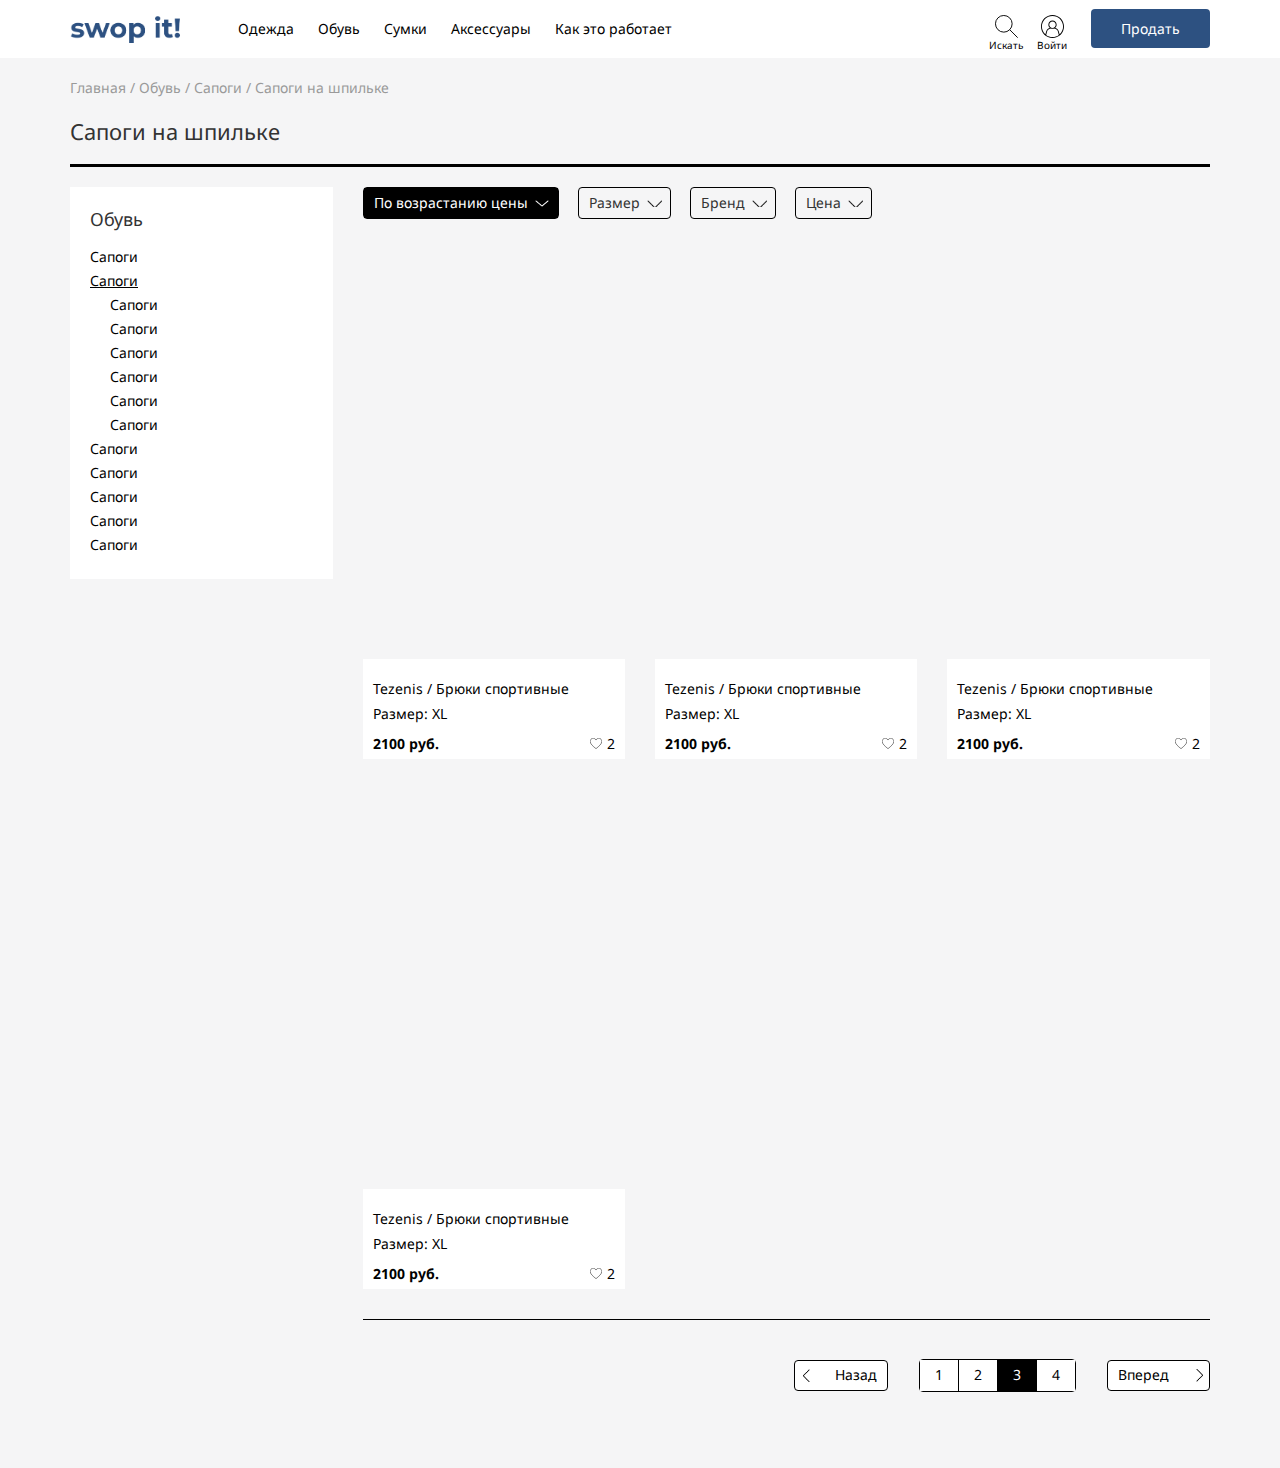
<file: catalog.html>
<html lang="ru">
	<meta charset="utf-8">
	<meta http-equiv="X-UA-Compatible" content="IE=edge">
	<meta name="viewport" content="width=device-width, initial-scale=1">
	<title>О бренде</title>
	<meta name="Keywords" content="">
	<meta name="Description" content="">
	<!-- <link rel="shortcut icon" href="/favicon.ico"> -->

	<meta property="og:title" content="Каталог">


  <link rel="stylesheet" href="https://maxcdn.bootstrapcdn.com/bootstrap/3.3.7/css/bootstrap.min.css" integrity="sha384-BVYiiSIFeK1dGmJRAkycuHAHRg32OmUcww7on3RYdg4Va+PmSTsz/K68vbdEjh4u" crossorigin="anonymous">
	<link href="css/style_main.css" rel="stylesheet">
</head>
<body>
    <header class="">
      <div class="container">
        <a class="mob-menu-button">
          <img src="img/menu.svg" width="30" alt=""><br/>
          <span>Меню</span>
        </a>
        <a href="" class="logo"></a>
        <ul class="main-menu">
          <li><a href="/">Одежда</a></li>
          <li><a href="/">Обувь</a></li>
          <li><a href="/">Сумки</a></li>
          <li><a href="/">Аксессуары</a></li>
          <li><a href="/">Как это работает</a></li>
        </ul>

        <div class="header-right">
          <a class="header-icon" id="search-button">
            <img class="header-icon__invis" src="img/times-solid.svg" width="23" alt="">
            <img src="img/search-solid.svg" width="23" alt=""><br/>
            <span>Искать</span></a>
          <a href="" class="header-icon">
            <img src="img/user-circle-regular.svg" width="23" alt=""><br/>
            <span>Войти</span>
          </a>
          <a href="" class="butn">Продать</a>
        </div>
        <div class="top-search">
          <input type="text" name="" value="" placeholder="Искать в каталоге" />
        </div>
      </div>
    </header>
    <main class="maincontent">
			<div class="container">
	      <div class="breadcrumbs">
	      	<a href="">Главная</a> /
	      	<a href="">Обувь</a> /
	      	<a href="">Сапоги</a> /
	      	<a href="">Сапоги на шпильке</a>
	      </div>
				<div class="catalog__title">
					<a href="/" class="catalog__title-back"></a>
					Сапоги на шпильке
				</div>
				<div class="catalog__mob-panel">
					<a href="#" class="catalog__mob-panel-section">Сапоги на шпильке</a>
					<a href="#" class="catalog__mob-panel-filters">Фильтры</a>
				</div>
				<div class="row">
					<div class="col-md-3">
						<div class="catalog__category-block">
							<div class="catalog__category-block-mob-close"><img src="img/times-solid.svg" /></div>
							<div class="catalog__category-list-title">
								Обувь
							</div>
							<div class="catalog__category-list">
								<div class="catalog__category-list-item">
									<a href="#">Сапоги</a>
								</div>
								<div class="catalog__category-list-item catalog__category-list-item--has-items">
									<a>Сапоги</a>
									<div class="catalog__category-list-subitems">
										<a href="/">Сапоги</a>
										<a href="/">Сапоги</a>
										<a href="/">Сапоги</a>
										<a href="/">Сапоги</a>
										<a href="/">Сапоги</a>
										<a href="/">Сапоги</a>
									</div>
								</div>
								<div class="catalog__category-list-item">
									<a href="#">Сапоги</a>
								</div>
								<div class="catalog__category-list-item">
									<a href="#">Сапоги</a>
								</div>
								<div class="catalog__category-list-item">
									<a href="#">Сапоги</a>
								</div>
								<div class="catalog__category-list-item">
									<a href="#">Сапоги</a>
								</div>
								<div class="catalog__category-list-item">
									<a href="#">Сапоги</a>
								</div>
							</div>
						</div>
					</div>
					<div class="col-md-9">
						<div class="catalog__filter-block">
							<div class="catalog__filter-block-mob-close"><img src="img/times-solid.svg" /></div>
							<div class="catalog__category-list-title catalog__filter-list-title">
								Фильтры
							</div>
							<div class="catalog__filter current">
								<div class="catalog__filter-current">
									<div class="catalog__filter-current-close">
									</div>
									По возрастанию цены</div>
								<div class="catalog__filter-list">
									<div class="catalog__filter-list-item">Вариант</div>
									<div class="catalog__filter-list-item">Вариант</div>
									<div class="catalog__filter-list-item">Вариант</div>
									<div class="catalog__filter-list-item">Вариант</div>
								</div>
							</div>
							<div class="catalog__filter">
								<div class="catalog__filter-current">
									<div class="catalog__filter-current-close">
									</div>
									Размер
								</div>
								<div class="catalog__filter-list">
									<div class="catalog__filter-list-checkbox">
										<label for="">
											XS
											<input type="checkbox" name="" value=""/>
										</label>
									</div>
									<div class="catalog__filter-list-checkbox">
										<label for="">
											XL
											<input type="checkbox" name="" value=""/>
										</label>
									</div>
									<div class="catalog__filter-list-checkbox">
										<label for="">
											XXL
											<input type="checkbox" name="" value=""/>
										</label>
									</div>
									<div class="catalog__filter-list-buttons">
										<a href="#" class="butn butn--empty">Сбросить</a>
										<a href="#" class="butn">Применить</a>
									</div>
								</div>
							</div>
							<div class="catalog__filter">
								<div class="catalog__filter-current">
									<div class="catalog__filter-current-close">
									</div>
									Бренд
								</div>
								<div class="catalog__filter-list">
									<div class="catalog__filter-list-item">Вариант</div>
									<div class="catalog__filter-list-item">Вариант</div>
									<div class="catalog__filter-list-item">Вариант</div>
									<div class="catalog__filter-list-item">Вариант</div>
								</div>
							</div>
							<div class="catalog__filter">
								<div class="catalog__filter-current">
									<div class="catalog__filter-current-close">
									</div>
									Цена
								</div>
								<div class="catalog__filter-list catalog__filter-list-content">
									<span>От</span>
									<input type="text" name="" value="" />
									<span>До</span>
									<input type="text" name="" value="" />
									<div class="catalog__filter-list-buttons">
										<a href="#" class="butn butn--empty">Сбросить</a>
										<a href="#" class="butn">Применить</a>
									</div>
								</div>
							</div>
						</div>

						<div class="new-goods catalog__page row">
		          <a class="new-goods__item col-sm-4 col-xs-6">
		            <span style="background-image: url(https://edgedesigns.ru/wa-data/public/shop/products/58/02/258/images/1097/1097.500.jpg)" class="new-goods__item-img"></span>
		            <span class="new-goods__item-info">
		              <span class="new-goods__item-title">Tezenis / Брюки спортивные</span>
		              <span class="new-goods__item-size">Размер: XL</span>
		              <span class="new-goods__item-bottom">
		                <span class="new-goods__item-price">2100 руб.</span>
		                <span class="new-goods__item-like">
		                  <img src="img/heart-regular.svg" /><span>2</span>
		                </span>
		              </span>
		            </span>
		          </a>

		          <a class="new-goods__item col-sm-4 col-xs-6">
		            <span style="background-image: url(https://edgedesigns.ru/wa-data/public/shop/products/58/02/258/images/1097/1097.500.jpg)" class="new-goods__item-img"></span>
		            <span class="new-goods__item-info">
		              <span class="new-goods__item-title">Tezenis / Брюки спортивные</span>
		              <span class="new-goods__item-size">Размер: XL</span>
		              <span class="new-goods__item-bottom">
		                <span class="new-goods__item-price">2100 руб.</span>
		                <span class="new-goods__item-like">
		                  <img src="img/heart-regular.svg" /><span>2</span>
		                </span>
		              </span>
		            </span>
		          </a>

		          <a class="new-goods__item col-sm-4 col-xs-6">
		            <span style="background-image: url(https://edgedesigns.ru/wa-data/public/shop/products/58/02/258/images/1097/1097.500.jpg)" class="new-goods__item-img"></span>
		            <span class="new-goods__item-info">
		              <span class="new-goods__item-title">Tezenis / Брюки спортивные</span>
		              <span class="new-goods__item-size">Размер: XL</span>
		              <span class="new-goods__item-bottom">
		                <span class="new-goods__item-price">2100 руб.</span>
		                <span class="new-goods__item-like">
		                  <img src="img/heart-regular.svg" /><span>2</span>
		                </span>
		              </span>
		            </span>
		          </a>

		          <a class="new-goods__item col-md-4 col-xs-6">
		            <span style="background-image: url(https://edgedesigns.ru/wa-data/public/shop/products/58/02/258/images/1097/1097.500.jpg)" class="new-goods__item-img"></span>
		            <span class="new-goods__item-info">
		              <span class="new-goods__item-title">Tezenis / Брюки спортивные</span>
		              <span class="new-goods__item-size">Размер: XL</span>
		              <span class="new-goods__item-bottom">
		                <span class="new-goods__item-price">2100 руб.</span>
		                <span class="new-goods__item-like">
		                  <img src="img/heart-regular.svg" /><span>2</span>
		                </span>
		              </span>
		            </span>
		          </a>

		        </div>

						<div class="catalog__pagination">
							<a href="#" class="catalog__pagination-prev">Назад</a>
							<div class="catalog__pagination-nums">
								<a href="#">1</a>
								<a href="#">2</a>
								<a href="#" class="catalog__pagination-current">3</a>
								<a href="#">4</a>
							</div>
							<div class="catalog__pagination-nums--mob">2 из 23 </div>
							<a href="#" class="catalog__pagination-next">Вперед</a>
						</div>

					</div>
				</div>
			</div>
    </main>

		<div class="main-menu-mob">
			<div class="main-menu-mob__head">
				<a href="" class="logo"></a>
				<img class="main-menu-mob__close" src="img/times-solid.svg" />
			</div>
			<div class="main-menu-mob__body">
				<ul>
					<li class="main-menu-mob__item-hasChildren">
						<a>Одежда</a>
						<ul>
							<li><a href="">Кеды</a></li>
							<li><a href="">Кеды</a></li>
							<li class="main-menu-mob__item-hasChildren">
								<a>Сапоги</a>
								<ul>
									<li><a href="">Сапоги</a></li>
									<li><a href="">Сапоги</a></li>
									<li><a href="">Сапоги</a></li>
									<li><a href="">Сапоги</a></li>
								</ul>
							</li>
							<li><a href="">Кеды</a></li>
							<li><a href="">Кеды</a></li>
						</ul>
					</li>
					<li><a href="">Обувь</a></li>
					<li><a href="">Сумки</a></li>
					<li><a href="">Аксессуары</a></li>
					<li><a href="">О нас</a></li>
					<li><a href="">Войти</a></li>
				</ul>
			</div>
		</div>

  <script type="text/javascript" src="https://edgedesigns.ru//wa-content/js/jquery/jquery-1.11.1.min.js"></script>
	<script src="https://edgedesigns.ru//wa-data/public/site/themes/edge/js/bootstrap.min.js"></script>
  <script type="text/javascript" src="script.js"></script>
  </body>
</file>
<file: css/style_main.css>
@import url('https://fonts.googleapis.com/css?family=Noto+Sans:400,400i,700&display=swap&subset=cyrillic');

* {
  box-sizing: border-box;
  /* font-family: 'Open Sans', sans-serif !important; */
  font-family: 'Noto Sans', sans-serif;
  outline: none !important;
}
input[type="text"] {
  border: 1px solid #9A9A9A;
  border-radius: 4px;
  height: 26px;
}
.butn {
  background: #2D5181;
  padding: 10px 30px;
  color: #FFF;
  border-radius: 4px;
  text-align: center;
}

.butn--empty {
  background: #FFF;
  color: #000;
  border: 1px solid #000;
}
.butn:hover {
  color: #FFF;
  text-decoration: none;
}
.butn--empty:hover {
  color: #000;
}


h2 {
  font-size: 24px;
  line-height: 1.2;
  padding-bottom: 10px;
}

body {
    background: #F5F5F6;
    padding-bottom: 50px;
}
header {
  background: #FFF;
  padding: 5px 0;
  height: 58px;
}
header .container {
  position: relative;
}

.logo {
  display: inline-block;
  margin-right: 20px;
  position: relative;
  top: 0;
  width: 144px;
  height: 40px;
  background: url(../img/logo.png) 85% 50% no-repeat;
  z-index: 50;
  background-size: 132%;
}
.main-menu {
  list-style: none;
  display: inline-block;
  padding-left: 0;
  position: relative;
  top: -11px;
}
.main-menu li {
  display: inline-block;
  margin-right: 20px;
}
.main-menu li a {
  color: #000! important;
  text-decoration: none !important;
}
.header-right {
  float: right;
  position: relative;
  top: 17px;
}
.header-right .butn {
  margin-left: 20px;
  position: relative;
  top: -22px;
}
.header-icon {
  position: relative;
  text-decoration: none !important;
  display: inline-block;
  text-align: center;
  margin-left: 10px;
  top: -7px;
}
.header-icon span {
  font-size: 10px;
  color: #000 !important;
}
.header-icon__invis {
  display: none;
}
#search-button.open img {
    display: none;
}
#search-button.open .header-icon__invis {
    display: inline-block;
}
.top-search {
  display: none;
  position: absolute;
  top: 2px;
  left: 170px;
  background: #FFF;
  padding: 10px 0;
}
.top-search input {
  background: url(../img/search-solid.svg) no-repeat;
  padding-left: 30px;
  border: none;
  box-shadow: none;
  outline: none !important;
  border-radius: 4px;
}
.top-banner {
  width: 1140px;
  margin: 0 auto;
  height: 480px;
  background-size: 100% auto;
  display: flex;
  box-sizing: border-box;
  padding: 0 90px;
  justify-content: center;
  flex-direction: column;
  margin-bottom: 50px;
  background-repeat: no-repeat;
}
.top-banner__content {

}
.top-banner__text1 {
  padding-bottom: 5px;
  font-size: 24px;
  color: #FFF;
}
.top-banner__text2 {
  font-size: 16px;
  padding-bottom: 30px;
    color: #FFF;
}


.popular-brands {
  /* display: flex; */
  /* justify-content: space-between; */
  margin-bottom: 20px;
}
.popular-brands__item {
  text-align: center;
  margin-bottom: 20px;

}
.popular-brands__item-image {
  background-size: 100% auto;
  background-repeat: no-repeat !important;
}
.popular-brands__item:hover .popular-brands__item-image .butn {
  opacity: 1;
}
.popular-brands__item-image {
  height: 400px;
  position: relative;
  margin-bottom: 20px;
}
.popular-brands__item:hover .popular-brands__item-image::before {
  display: block;
}
.popular-brands__item-image::before {
  content: '';
  display: none;
  width: 100%;
  height: 100%;
  background: #000;
  opacity: .3;
  position: absolute;
  top: 0;
  left: 0;
  z-index: 1;
}
.popular-brands__item-image .butn {
  position: absolute;
  top: 50%;
  left: 50%;
  margin-left: -62px;
  opacity: 0;
  z-index: 2;
}
.popular-brands__item-text {
  font-size: 18px;
}
.new-goods {
}
.new-goods__item {
  height: 510px;
  text-decoration: none !important;
  color: #000;
  margin-bottom: 20px;
  color: #000 !important;
}

.new-goods__item-info {
  display: block;
  background: #FFF;
  padding-top: 20px;
}

.new-goods__item-img {
  display: block;
  background-size: cover;
  height: 400px;
}

.new-goods__item-title {
  padding: 0 10px;
  display: block;
}
.new-goods__item-size {
  padding: 5px 10px;
  display: block;
}
.new-goods__item-bottom {
  padding: 5px 10px;
  display: block;
  overflow: hidden;
}
.new-goods__item-price {
  float: left;
}
.new-goods__item-like {
  float: right;
  width: 50px;
  text-align: right;
}
.new-goods__item-like img {
  display: inline-block;
  margin-right: 5px;
  width: 12px;
  position: relative;
  top: -2px
}
.new-goods__item-like span {
  display: inline-block;
}


.breadcrumbs {
  color: #9A9A9A;
  padding: 20px 0;
}

.breadcrumbs a {
  text-decoration: none !important;
  color: #9A9A9A;
  display: inline-block;
}

.catalog__title {
  font-size: 22px;
  line-height: 30px;
  padding-bottom: 20px;
  margin-bottom: 20px;
  border-bottom: 3px solid #000;
  line-height: 1.2;
}
.catalog__title-back {
  display: none;
}

.catalog__category-block {
  background: #FFF;
  padding: 20px;
}
.catalog__category-block-mob-close {
  display: none;
}

.catalog__category-list {

}
.catalog__category-list-title {
  font-size: 18px;
  line-height: 25px;
  margin-bottom: 15px;
}
.catalog__category-list-item {

}
.catalog__category-list-item a {
  color: #000;
  display: block;
  font-size: 14px;
  line-height: 19px;
  margin-bottom: 5px;
}
.catalog__category-list-item--has-items {

}
.catalog__category-list-item--has-items>a {
  text-decoration: underline;
}

.catalog__category-list-subitems {
  padding-left: 20px;
}
.catalog__category-list-subitems a {
  font-size: 14px;
  line-height: 19px;
  margin-bottom: 5px;
  display: block;
}

.catalog__page .new-goods__item-price {
  font-weight: bold;
  font-size: 14px;
}

.catalog__filter-block {
  padding-bottom: 40px;
  position: relative;
  z-index: 2;
}
.catalog__filter {
  border-radius: 4px;
  border: 1px solid #000;
  display: inline-block;
  margin-right: 15px;

  position: relative;
  cursor: pointer;
}
.catalog__filter:after {
  content: '';
  display: block;
  position: absolute;
  top: 12px;
  right: 8px;
  width: 15px;
  height: 7px;
  background: url(../img/filter-arr-b.png) no-repeat;
  background-size: 100%;
}
.catalog__filter.current:after {
  background: url(../img/filter-arr-w.png) no-repeat;
}
.catalog__filter.current .catalog__filter-current {
  background: #000;
  color: #FFF;
}
.catalog__filter-current {
  padding: 5px 30px 5px 10px;
}
.catalog__filter-list {
  display: none;
  background: #FFF;
}
.catalog__filter.open .catalog__filter-list {
  display: block;
  position: absolute;
  top: 29px;
  padding: 10px;
  min-width: 100%;
  border: 1px solid #000;
  border-radius: 4px;
  padding-bottom: 10px;
}
.catalog__filter-list-item {

}

.catalog__filter-list-checkbox {
  clear: both;
  padding: 3px 0;
}
.catalog__filter-list-checkbox label {
  display: block;
}
.catalog__filter-list-checkbox input {
  float: right;
}

.catalog__filter-list-buttons {
  clear: both;
  padding-top: 5px;
}

.catalog__filter-list-buttons .butn {
  display: block;
  margin-bottom: 5px;
}

.catalog__pagination {
  padding: 27px 0;
  border-top: 1px solid #000;
  text-align: right;
}

.catalog__pagination {
  position: relative;
}
.catalog__pagination-prev {
  height: 31px;
  margin-left: 27px;
  display: inline-block;
  color: #000;
  padding: 4px 10px 0 40px;
  position: relative;
  font-size: 14px;
  background: #FFF;
  border: 1px solid #000;
  border-radius: 4px;
  height: 31px;
  text-decoration: none !important;
}
.catalog__pagination-prev::after {
  content: '';
  display: block;
  position: absolute;
  top: 6px;
  left: 0;
  width: 13px;
  height: 17px;
  background: url(../img/filter-arr-b.png) no-repeat;
  transform: rotate(90deg);
  background-size: 100%;
}
.catalog__pagination-next::after {
  content: '';
    display: block;
    position: absolute;
    top: 6px;
    right: -2px;
    width: 13px;
    height: 17px;
    background: url(../img/filter-arr-b.png) no-repeat;
    transform: rotate(270deg);
    background-size: 100%;
}
.catalog__pagination-next {
  margin-left: 27px;
  display: inline-block;
  color: #000;
  padding: 4px 40px 0 10px;
  position: relative;
  font-size: 14px;
  background: #FFF;
  border: 1px solid #000;
  border-radius: 4px;
  height: 31px;
  text-decoration: none !important;
}
.catalog__pagination-nums {
  margin-left: 27px;
  display: inline-block;
  border: 1px solid #000;
  border-radius: 4px;
  position: relative;
  top: 12px;
}
.catalog__pagination-nums a {
  display: inline-block;
  height: 31px;
  color: #000;
  text-decoration: none !important;
  line-height: 1.4;
  padding: 5px 15px;
  font-size: 14px;
  border-right: 1px solid #000;
  float: left;
  background: #FFF;
}
.catalog__pagination-nums a:last-child {
  border: none;
}
a.catalog__pagination-current {
  background: #000;
  color: #FFF;
}
.catalog__pagination-nums--mob {
  display: none;
}

.catalog__mob-panel {
  display: none;
}
.catalog__filter-current-close,
.catalog__filter-list-title,
.catalog__filter-block-mob-close {
  display: none;
}

.main-menu-mob {
  display: none;
}



.product-card .new-goods__item-price {
  font-weight: bold;
}


.product__main-info {
  background: #FFF;
  padding: 8px;
  margin-bottom: 10px;
  position: relative;
}
.product__main-info h1 {
  font-size: 24px;
  line-height: 1;
  font-weight: normal;
  margin-top: 0;
}
.product__main-info-cat {
  margin-bottom: 20px;
  font-size: 14px;
  line-height: 19px;
}

.product__main-info-price {
  font-weight: bold;
  font-size: 24px;
  line-height: 33px;
  margin-bottom: 35px;
  padding-top: 15px;
  border-top: 0.3px solid #E6E6E6;
}
.product__main-info-buttons {
  padding-bottom: 44px;
}
.product__main-info-buttons .butn {
    display: block;
    margin-bottom: 7px;
}
.product__main-info-props {

}
.product__main-info-prop {
  font-size: 14px;
  line-height: 19px;
  margin-bottom: 10px;
  position: relative;
}
.product__main-info-prop-sizeTable {
  position: absolute;
  right: 0;
  top: 0;
  color: #2D518;
}
.product__main-fav {
  background-image: url(../img/like.png);
  background-size: 100%;
  width: 20px;
  height: 20px;
  display: block;
  position: absolute;
  top: 8px;
  right: 8px;
  cursor: pointer;
}
.product__main-info-prop-label {
  display: inline-block;
}
.product__main-info-prop-value {
  display: inline-block;
  font-weight: bold;
}
.product__main-info-description {
  padding-top: 15px;
  border-top: 0.3px solid #E6E6E6;
}
.product__main-info-description-title {
  font-size: 18px;
  line-height: 25px;
  margin-bottom: 5px;
}
.product__main-protect {
  margin-bottom: 10px;
  padding: 8px;
  overflow: hidden;
  background: #FFF;
}
.product__main-protect img {
  float: left;
}
.product__main-protect-inner {
  margin-left: 56px;
  font-size: 12px;
}
.product__main-score {
  margin-bottom: 10px;
  padding: 8px;
  background: #FFF;
  overflow: hidden;
}
.product__main-score-img {
  float: left;
  width: 45px;
  height: 45px;
  background-size: cover;
  background-position: center;
  border-radius: 50%;
}
.product__main-score-inner {
  margin-left: 56px;
}
.stars-block {

}
.stars-block img {
  width: 14px;
}

.product__main-imgs {
  width: 100%;
  overflow: hidden;
  position: relative;
  display: flex;
  justify-content: space-between;
  flex-wrap: wrap;
}
.product__main-imgs .slick-dots {
  bottom: 15px;
  list-style: none;
  margin: 0;
  padding: 0;
  position: absolute;
  width: 100%;
  left: 0;
  text-align: center;
}
.product__main-imgs .slick-dots li {
  line-height: 0;
  font-size: 0;
  display: inline-block;
  margin: 0 3px;
  cursor: pointer;
}

.product__main-imgs .slick-dots li.slick-active button {
  background: #FFF;
}
.product__main-imgs .slick-dots li button {
  width: 9px;
  height: 9px;
  background: #999999;
  border-radius: 100%;
  border: none;
  padding: 0;
}
.product__main-imgs .slick-arrow {
  display: none !important;
}
.product__main-img {
  width: 49.5%;
  display: inline-block;
  margin-bottom: 5px;
}
.product__main-img img {
  width: 100%;
}
.product__subtitle {
  font-size: 24px;
  line-height: 1.1;
  margin-bottom: 15px;
  font-weight: normal;
}
.product__more {
  text-align: center;
  margin-bottom: 30px;
  padding-top: 10px;
}
.product__more .butn {
  background: #FFF;
  color: #2D5181;
  border-color: #2D5181;
}

@media (max-width: 1170px) {
  .top-banner {
     width: 100%;
  }
}

@media (max-width: 1050px) {
  .main-menu { display: none;}
}
.mob-menu-button {
  display: none;
}
@media (max-width: 991px) {
  .product__subtitle {
    font-size: 16px;
    line-height: 1.3;
  }
  .product__main-imgs {
      display: block;
      max-height: 442px;
  }
  .mob-menu-button {
    cursor: pointer;
    display: inline-block;
    color: #000 !important;
    text-align: center;
    position: absolute;
    left: 16px;
    top: 10px;
    text-decoration: none !important;
  }
  .mob-menu-button span {
      font-size: 11px;

  }
  .logo {
    left: 43px;
    width: 128px;
  }
  .top-banner {
    height: 350px;
    text-align: center;
    background-size: 100%;
    padding: 0 20px;
  }
  .new-goods__item {
    height: 375px;
    background-size: auto 100% !important;
  }
  .new-goods__item-img {
    height: 250px;

  }
  .top-search {
    display: block;
    padding: 14px 0 3px;
    position: static;
    width: 100%;
  }
  .top-search input {
    background-color: #EEEEEE;
    width: 100%;
    height: 35px;
    padding-left: 40px;
    background-position: 6px 50%;
  }
  header {
    height: 102px;
    background: #FFF;
  }
  .header-right .butn {
    top: 0;
    padding: 3px 30px;
  }
  .header-right .header-icon {
    display: none;
  }

  .catalog__pagination-nums {
    display: none;
  }
  .catalog__pagination-prev {
    float: left;
    margin-left: 0;
  }
  .catalog__pagination-nums--mob {
    display: block;
    font-weight: bold;
    position: absolute;
    left: 50%;
    margin-left: -25px;
    top: 33px;
  }

  .breadcrumbs {
    display: none;

  }

  .catalog__title {
    background: #FFF;
    font-size: 18px;
    line-height: 25px;
    text-align: center;
    position: relative;
    padding-top: 6px;
    padding-bottom: 10px;
    padding: 6px 0 10px 10px;
    border-bottom: 3px solid #F5F5F6;;
    border-top: 3px solid #F5F5F6;;
    margin: 0 -15px;
  }
  .catalog__title-back {
    display: block;
    position: absolute;
    top: 13px;
    left: 14px;
    width: 16px;
    height: 10px;
    background: url(../img/filter-arr-b.png) no-repeat;
    transform: rotate(90deg);
    background-size: 100%;
  }
  .catalog__mob-panel {
    display: block;
    font-size: 16px;
    line-height: 22px;
    background: #FFF;
    padding: 11px 0;
    color: #000;
    margin: 0 -15px;
  }
  .catalog__mob-panel:after {
    content: "";
    display: table;
    clear: both;
  }
  .catalog__mob-panel-section {
    float: left;
    color: #000 !important;
    text-decoration: none !important;
    padding-left: 20px;
    position: relative;
    cursor: pointer;
  }
  .catalog__mob-panel-section:before {
    content: '';
    display: block;
    position: absolute;
    top: 9px;
    left: 104%;
    width: 16px;
    height: 10px;
    background: url(../img/filter-arr-b.png) no-repeat;
    background-size: 100%;
  }
  .catalog__mob-panel-filters {
    float: right;
    color: #000 !important;
    text-decoration: none !important;
    position: relative;
    cursor: pointer;
    position: relative;
    left: -35px;
  }
  .catalog__mob-panel-filters:after {
    content: '';
    display: block;
    position: absolute;
    top: 7px;
    left: 107%;
    width: 12px;
    height: 10px;
    background: url(../img/filter-arr-b.png) no-repeat;
    transform: rotate(270deg);
    background-size: 100%;
  }
  .catalog__category-block {
    display: none;
  }
  .catalog__category-block.open {
    display: block;
    position: fixed;
    top: 0;
    left: 0;
    width: 100%;
    height: 100%;
    background: #FFF;
    z-index: 100;
    padding: 0;
  }
  .catalog__category-list-title {
    padding: 10px 30px;
    border-bottom: 1px solid #C8C8C8;
    margin-bottom: 0;
  }
  .catalog__filter-block {
    display: none;
  }
  .catalog__filter-block.open {
    display: block;
    position: fixed;
    top: 0;
    left: 0;
    width: 100%;
    height: 100%;
    background: #FFF;
    z-index: 100;
    padding: 0;
  }
  .catalog__page {
    padding-top: 20px;
  }
  .catalog__filter-block-mob-close,
  .catalog__category-block-mob-close {
    display: block;
    position: absolute;
    right: 20px;
    top: 12px;
  }
  .catalog__filter-block-mob-close {

  }
  .catalog__category-list-item a {
    padding: 10px 30px;
    border-bottom: 1px solid #EBEBEB;
  }
  .catalog__category-list-subitems {
    padding-left: 0;
  }
  .catalog__category-list-subitems a {
    display: block;
    padding: 10px 50px;
    border-bottom: 1px solid #EBEBEB;
    font-size: 13px;
  }
  .catalog__filter-list-title {
    text-align: center;
    display: block;
  }
  .catalog__filter {
    border: none;
    background: #FFF !important;
    display: block;
    border-bottom: 1px solid #EBEBEB;
    padding: 10px 30px;
    margin: 0;
  }
  .catalog__filter.current .catalog__filter-current {
    background: #FFF;
    color: #000;
  }
  .catalog__filter:after {
    display: none;
  }
  .catalog__filter.open  {
    position: fixed;
    width: 100%;
    height: 100%;
    background: #FFF;
    z-index: 100;
    top: 0;
    left: 0;
    border: none;
    padding: 0;
  }

  .catalog__filter.open .catalog__filter-list {
    background: #FFF;
    border: none;
    position: static;
    padding: 0;
  }

  .catalog__filter-list-item {
    border-bottom: 1px solid #EBEBEB;
    padding: 10px 30px;
  }
  .catalog__filter-list-checkbox {
    padding: 10px 30px;
    border-bottom: 1px solid #EBEBEB;
  }
  .catalog__filter.open .catalog__filter-list-content {
    padding: 20px;
  }

  .catalog__filter.open .catalog__filter-current {
    border-bottom: 3px solid #EBEBEB;
    font-size: 15px;
    padding: 20px 0;
    text-align: center;
  }
  .catalog__filter.open .catalog__filter-current-close {
    position: absolute;
    left: 8px;
    top: 27px;
    background: url(../img/filter-arr-b.png) no-repeat;
    display: block;
    width: 30px;
    height: 30px;
    transform: rotate(90deg);
    background-size: 100%;
  }

  .new-goods__item-title {
    line-height: 1;
  }

  .catalog__filter.open .catalog__filter-list input[type="text"] {
    width: 125px;
  }
  .catalog__filter-list-buttons {
    padding-top: 50px;
  }
  .catalog__filter-list-buttons .butn {
    width: 49%;
    display: inline-block;
  }

  .main-menu-mob {
    position: fixed;
    top: 0;
    left: 0;
    background: #FFF;
    width: 100%;
    height: 100%;
    overflow-y: scroll;
    z-index: 300;
  }

  .main-menu-mob.open {
    display: block;
  }
  .main-menu-mob__head {
    height: 82px;
    border-bottom: 1px solid #C8C8C8;
  }
  .main-menu-mob__head .logo {
    width: 153px;
    position: absolute;
    top: 17px;
    left: 16px;
  }
  .main-menu-mob__close {
    position: absolute;
    top: 34px;
    right: 31px;
    width: 14px;
    cursor: pointer;
  }
  .main-menu-mob__body {

  }
  .main-menu-mob__body>ul>li>a {
    padding-left: 16px;
    padding-right: 16px;
    border-bottom: 1px solid #EBEBEB;
    font-size: 15px;

  }
  .main-menu-mob__body>ul>li ul li a {
    padding-left: 35px;
    padding-right: 16px;
    border-bottom: 1px solid #EBEBEB;
    background: #F8F8F8;

  }
  .main-menu-mob__body>ul>li ul li ul li a {
    padding-left: 61px;
    font-size: 13px;
  }

  .main-menu-mob__body>ul {
    display: block;
  }
  .main-menu-mob__body>ul ul {
    display: none;
  }
  .main-menu-mob__body>ul .open>ul {
    display: block;
  }
  .main-menu-mob__item-hasChildren {
    position: relative;
    cursor: pointer;
  }
  .main-menu-mob__item-hasChildren:after {
    content: '';
    display: block;
    position: absolute;
    right: 30px;
    top: 23px;
    width: 14px;
    height: 20px;
    background: url(../img/filter-arr-b.png) no-repeat;
    background-size: 100%;
  }
  .main-menu-mob__item-hasChildren.open:after {
    right: 30px;
    top: 8px;
    transform: rotate(180deg);
  }

  .main-menu-mob__body a {
    padding-top: 15px;
    padding-bottom: 15px;
    display: block;
    color: #000;
    text-decoration: none !important;
  }
  .main-menu-mob__body ul {
    list-style: none;
    padding-left: 0;
  }
  .main-menu-mob__item-hasChildren {

  }

}

@media (max-width: 768px) {

}

@media (max-width: 530px) {
  .top-banner {
    background-size: auto 100%;
  }

}
</file>
